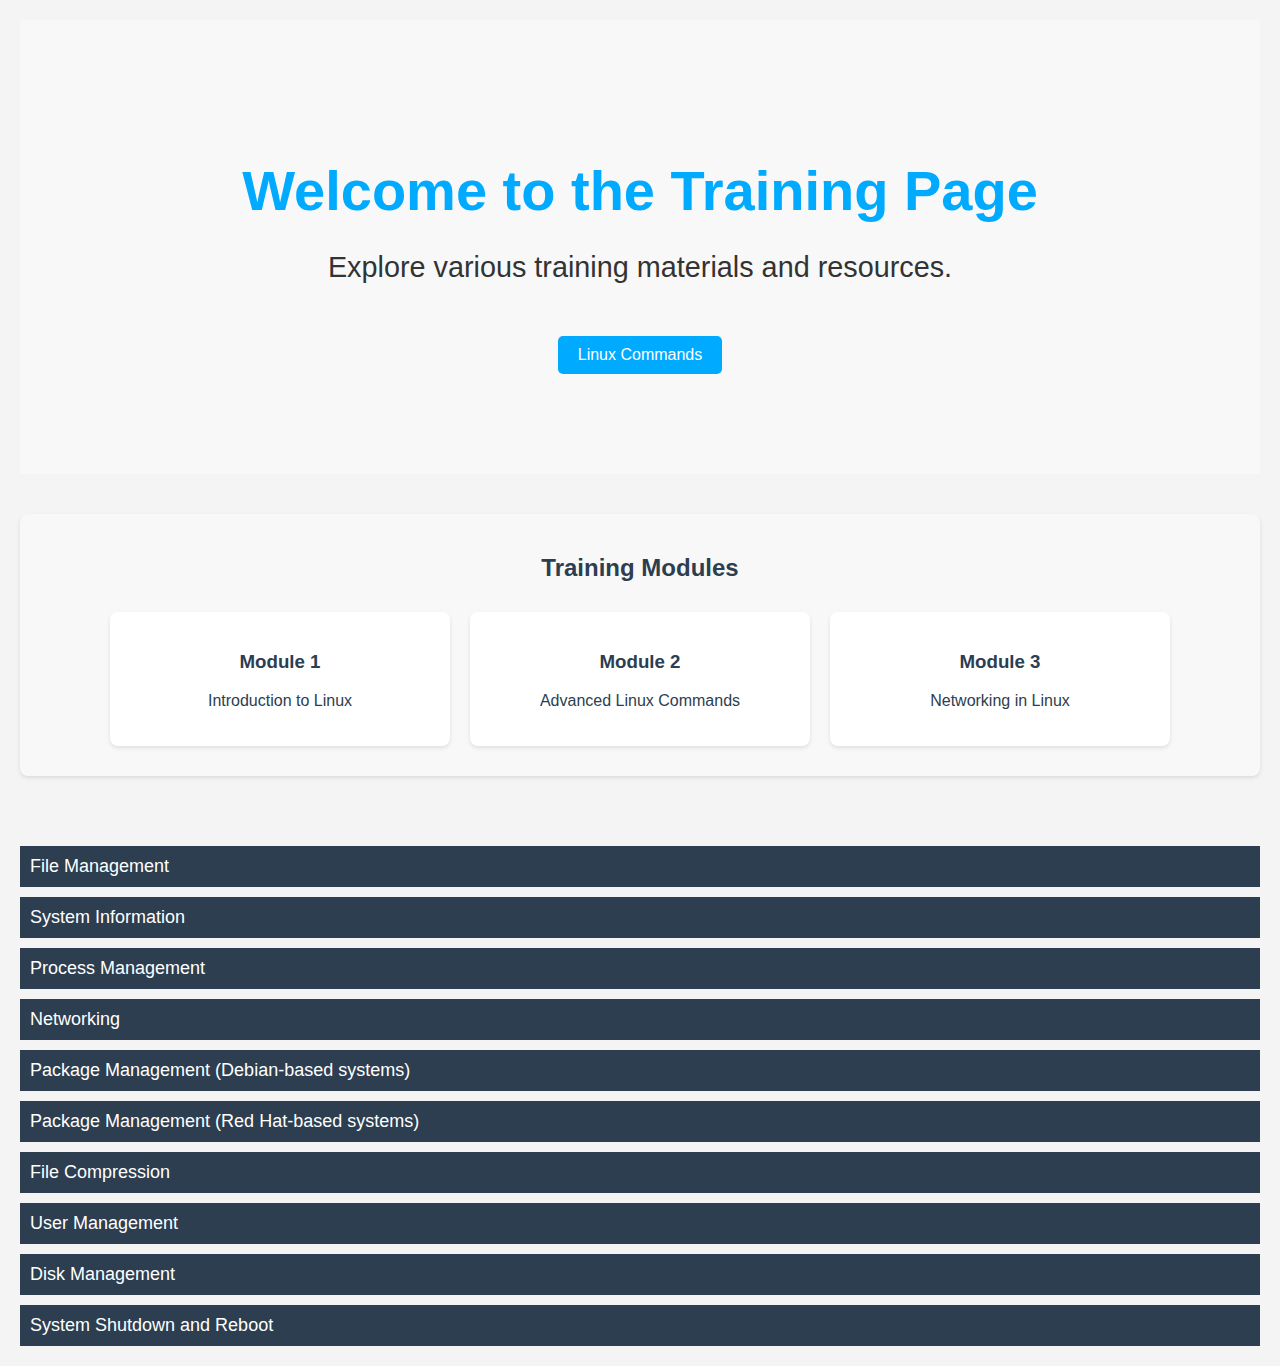
<file: templates/linux-command.html>
<!DOCTYPE html>
<html lang="en">
<head>
    <meta charset="UTF-8">
    <meta name="viewport" content="width=device-width, initial-scale=1.0">
    <title>Training</title>
    <style>
        body {
            font-family: Arial, sans-serif;
            margin: 0;
            padding: 20px;
            background-color: #f4f4f4;
            color: #333;
        }
        .hero {
            text-align: center;
            padding: 100px 0;
            background-color: #f8f8f8;
        }
        .hero h1 {
            font-size: 3.5rem;
            margin-bottom: 1rem;
            color: #00aaff;
        }
        .hero p {
            font-size: 1.8rem;
            margin-bottom: 2rem;
        }
        section {
            padding: 40px 0;
            text-align: center;
        }
        .box {
            background-color: #f8f8f8;
            color: #2c3e50;
            padding: 20px;
            margin-bottom: 20px;
            border-radius: 8px;
            box-shadow: 0 2px 4px rgba(0,0,0,0.1);
        }
        .card-container {
            display: flex;
            flex-wrap: wrap;
            justify-content: center;
        }
        .card {
            background-color: #fff;
            color: #2c3e50;
            padding: 20px;
            margin: 10px;
            border-radius: 8px;
            box-shadow: 0 2px 4px rgba(0,0,0,0.1);
            flex: 1 1 300px;
            max-width: 300px;
        }
        .link-button {
            display: inline-block;
            padding: 10px 20px;
            margin-top: 20px;
            background-color: #00aaff;
            color: white;
            text-decoration: none;
            border-radius: 5px;
            transition: background-color 0.3s;
        }
        .link-button:hover {
            background-color: #007acc;
        }
        h1, h2 {
            color: #2c3e50;
        }
        .collapsible {
            background-color: #2c3e50;
            color: white;
            cursor: pointer;
            padding: 10px;
            width: 100%;
            border: none;
            text-align: left;
            outline: none;
            font-size: 18px;
            margin-top: 10px;
        }
        .active, .collapsible:hover {
            background-color: #555;
        }
        .content {
            padding: 0 18px;
            display: none;
            overflow: hidden;
            background-color: #f9f9f9;
            border: 1px solid #ddd;
            border-radius: 5px;
            margin-bottom: 10px;
        }
        pre {
            background-color: #fff;
            padding: 10px;
            border: 1px solid #ddd;
            border-radius: 5px;
            overflow-x: auto;
        }
        code {
            font-family: "Courier New", Courier, monospace;
            color: #d63384;
        }
    </style>
</head>
<body>
    <div class="hero">
        <h1>Welcome to the Training Page</h1>
        <p>Explore various training materials and resources.</p>
        <a href="linux-command.html" class="link-button">Linux Commands</a>
    </div>
    <section>
        <div class="box">
            <h2>Training Modules</h2>
            <div class="card-container">
                <div class="card">
                    <h3>Module 1</h3>
                    <p>Introduction to Linux</p>
                </div>
                <div class="card">
                    <h3>Module 2</h3>
                    <p>Advanced Linux Commands</p>
                </div>
                <div class="card">
                    <h3>Module 3</h3>
                    <p>Networking in Linux</p>
                </div>
            </div>
        </div>
    </section>

    <button class="collapsible">File Management</button>
    <div class="content">
        <pre><code>
ls          # List directory contents
cd          # Change directory
pwd         # Print working directory
mkdir       # Create a new directory
rmdir       # Remove an empty directory
cp          # Copy files or directories
mv          # Move or rename files or directories
rm          # Remove files or directories
touch       # Create an empty file or update the timestamp of an existing file
cat         # Concatenate and display file content
more        # View file content one screen at a time
less        # View file content with backward and forward navigation
head        # Display the first part of a file
tail        # Display the last part of a file
find        # Search for files in a directory hierarchy
grep        # Search text using patterns
chmod       # Change file permissions
chown       # Change file owner and group
ln          # Create hard and symbolic links
        </code></pre>
    </div>

    <button class="collapsible">System Information</button>
    <div class="content">
        <pre><code>
uname       # Print system information
uname -a    # Print all system information
df          # Report file system disk space usage
du          # Estimate file space usage
free        # Display memory usage
top         # Display tasks and system resource usage
htop        # Interactive process viewer
uptime      # Show how long the system has been running
dmesg       # Print kernel ring buffer messages
hostname    # Show or set the system's hostname
        </code></pre>
    </div>

    <button class="collapsible">Process Management</button>
    <div class="content">
        <pre><code>
ps          # Report a snapshot of current processes
ps aux      # Detailed information about all running processes
kill        # Send a signal to a process
killall     # Kill processes by name
pkill       # Send a signal to processes by name
bg          # Resume a suspended job in the background
fg          # Bring a job to the foreground
jobs        # List active jobs
        </code></pre>
    </div>

    <button class="collapsible">Networking</button>
    <div class="content">
        <pre><code>
ifconfig    # Configure network interfaces
ip          # Show/manipulate routing, devices, policy routing, and tunnels
ping        # Send ICMP ECHO_REQUEST to network hosts
netstat     # Print network connections, routing tables, interface statistics, masquerade connections, and multicast memberships
ss          # Another utility to investigate sockets
traceroute  # Print the route packets take to the network host
wget        # Non-interactive network downloader
curl        # Transfer data from or to a server
scp         # Secure copy (remote file copy program)
ssh         # OpenSSH SSH client (remote login program)
        </code></pre>
    </div>

    <button class="collapsible">Package Management (Debian-based systems)</button>
    <div class="content">
        <pre><code>
apt-get update      # Update package lists
apt-get upgrade     # Upgrade all packages
apt-get install     # Install a package
apt-get remove      # Remove a package
apt-get autoremove  # Remove automatically installed packages no longer needed
apt-get clean       # Clean up the local repository of retrieved package files
dpkg -i             # Install a package file
dpkg -r             # Remove a package
        </code></pre>
    </div>

    <button class="collapsible">Package Management (Red Hat-based systems)</button>
    <div class="content">
        <pre><code>
yum update          # Update package lists and upgrade all packages
yum install         # Install a package
yum remove          # Remove a package
yum clean all       # Clean up the local repository of retrieved package files
rpm -i              # Install a package file
rpm -e              # Remove a package
        </code></pre>
    </div>

    <button class="collapsible">File Compression</button>
    <div class="content">
        <pre><code>
tar -cvf archive.tar file1 file2  # Create a tar archive
tar -xvf archive.tar              # Extract a tar archive
gzip file                         # Compress a file using gzip
gunzip file.gz                    # Decompress a gzip file
zip archive.zip file1 file2       # Create a zip archive
unzip archive.zip                 # Extract a zip archive
        </code></pre>
    </div>

    <button class="collapsible">User Management</button>
    <div class="content">
        <pre><code>
adduser        # Add a new user
userdel        # Delete a user
usermod        # Modify a user account
passwd         # Change user password
groupadd       # Add a new group
groupdel       # Delete a group
groups         # Show group memberships
        </code></pre>
    </div>

    <button class="collapsible">Disk Management</button>
    <div class="content">
        <pre><code>
fdisk          # Partition table manipulator for Linux
mkfs           # Build a Linux file system
mount          # Mount a file system
umount         # Unmount a file system
fsck           # File system consistency check and repair
        </code></pre>
    </div>

    <button class="collapsible">System Shutdown and Reboot</button>
    <div class="content">
        <pre><code>
shutdown now   # Shutdown the system immediately
shutdown -r now # Reboot the system immediately
reboot         # Reboot the system
halt           # Halt the system
poweroff       # Power off the system
        </code></pre>
    </div>

    <script>
        var coll = document.getElementsByClassName("collapsible");
        var i;

        for (i = 0; i < coll.length; i++) {
            coll[i].addEventListener("click", function() {
                this.classList.toggle("active");
                var content = this.nextElementSibling;
                if (content.style.display === "block") {
                    content.style.display = "none";
                } else {
                    content.style.display = "block";
                }
            });
        }
    </script>
</body>
</html>
</file>
